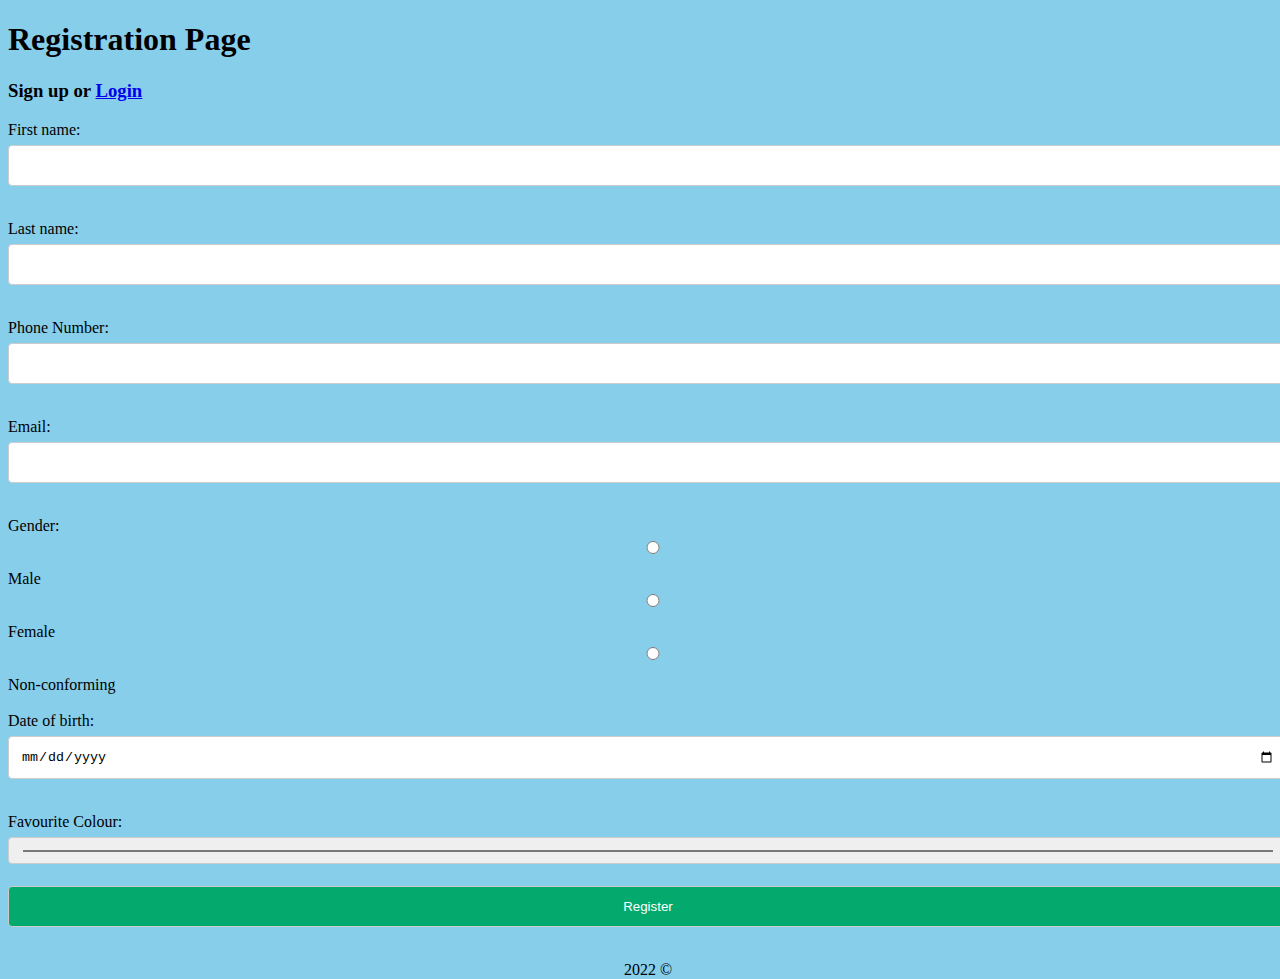
<file: Week-3-Tasks-1/index.html>
<!DOCTYPE html>
<html lang="en">
<head>
    <meta charset="UTF-8">
    <meta http-equiv="X-UA-Compatible" content="IE=edge">
    <meta name="viewport" content="width=device-width, initial-scale=1.0">
    <title>Document</title>
    <link rel="stylesheet" href="style.css">

</head>
<body>
    <header><h1>Registration Page </h1></header>
    <main>
        <h3> Sign up or <a href="login.html">Login</a> </h3>
        <form action="success.html">
            <label for="fname">First name:</label>
            <input type="text" id="fname" name="fname"> <br><br>
            <label for="lname">Last name:</label>
            <input type="text" id="lname" name="lname"> <br><br>
            <label for="tel">Phone Number:</label>
            <input type="tel" id="tel" name="tel"> <br><br>
            <label for="email">Email:</label>
            <input type="email" id="email" name="email"> <br><br>
            <label for="gender">Gender:</label><br>
            <input type="radio" id="male" name="male">
            <label for="male">Male</label>
            <input type="radio" id="female" name="female"> 
            <label for="female">Female</label>
            <input type="radio" id="none" name="none"> 
            <label for="none">Non-conforming</label><br><br>

            <label for="dob">Date of birth:</label>
            <input type="date" id="date" name="date"><br><br>
            <label for="color">Favourite Colour:</label>
            <input type="color" id="color" name="color">
            <br>
            <input type="submit" id="sign-up" value="Register"><br><br>
               </form>

    </main>
    
    <footer> <center>2022 &copy;</center></footer>
</body>
</html>
</file>
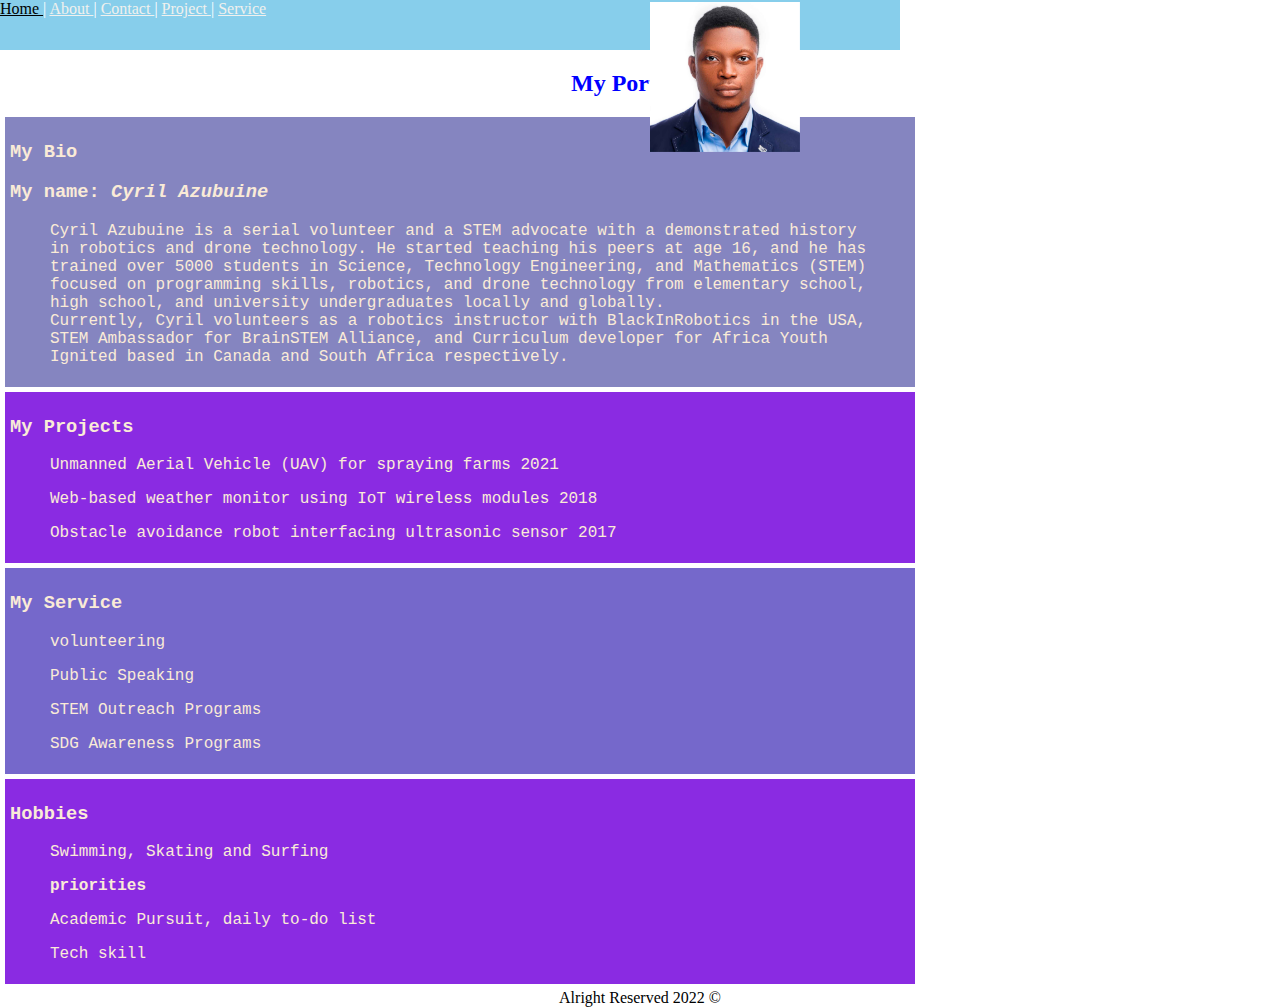
<file: Week-3-Tasks-2/index.html>
<!DOCTYPE html>
<html lang="en">
<head>
    <meta charset="UTF-8">
    <meta http-equiv="X-UA-Compatible" content="IE=edge">
    <meta name="viewport" content="width=device-width, initial-scale=1.0">
    <title>Cyril Portifolio</title>
    <link rel="stylesheet" href="style.css">
</head>
<body>
    <header>
        <div class="nav-bar">
            <a href="index.html"> Home </a> |
            <a href="#about"> About </a> |
            <a href="contact.html" target="_blank"> Contact </a> | 
            <a href="#project"> Project </a> |
            <a href="#service"> Service </a> 
        </div>
    </header>
    <main>
        <h2>My Portifolio</h2>
        <img src="Cyril.jpg" alt="Cyril-Photo">
        <div class="section-1" id="about">
        <h3>My Bio</h3>
        <h3>My name: <i>Cyril Azubuine</i></h3>
<blockquote> 
    <p> Cyril Azubuine is a serial volunteer and a STEM advocate with a demonstrated history in robotics and drone technology.
        He started teaching his peers at age 16, and he has trained over 5000 students in Science, Technology Engineering, and Mathematics (STEM) focused on programming skills, robotics, and drone technology from elementary school, high school, and university undergraduates locally and globally.
        <br>
        Currently, Cyril volunteers as a robotics instructor with BlackInRobotics in the USA, STEM Ambassador for BrainSTEM Alliance, and Curriculum developer for Africa Youth Ignited based in Canada and South Africa respectively.
        </p> 
</blockquote>
</div>
<div class="section-2" id="project">
    <h3>My Projects</h3>
    <ul>Unmanned Aerial Vehicle (UAV) for spraying farms			2021</ul>
    <ul>Web-based weather monitor using IoT wireless modules 		2018</ul>
    <ul>Obstacle avoidance robot interfacing ultrasonic sensor		2017</ul>
</div>
<div class="section-3" id="service">
    <h3>My Service</h3>
    <ul>volunteering</ul>
    <ul>Public Speaking</ul>
    <ul>STEM Outreach Programs</ul>
    <ul>SDG Awareness Programs</ul>
</div>
<div class="section-4" id="">
    <h3>Hobbies</h3>
    <ul><p>Swimming, Skating and Surfing</p> </ul>
    <ul><b>priorities</b></ul>
    <ul><p>Academic Pursuit, daily to-do list</p></ul>
    <ul><p>Tech skill</p></ul>
</div>
    </main>
    <footer> <center>Alright Reserved 2022 &copy;</center></footer>
</body>
</html>
</file>
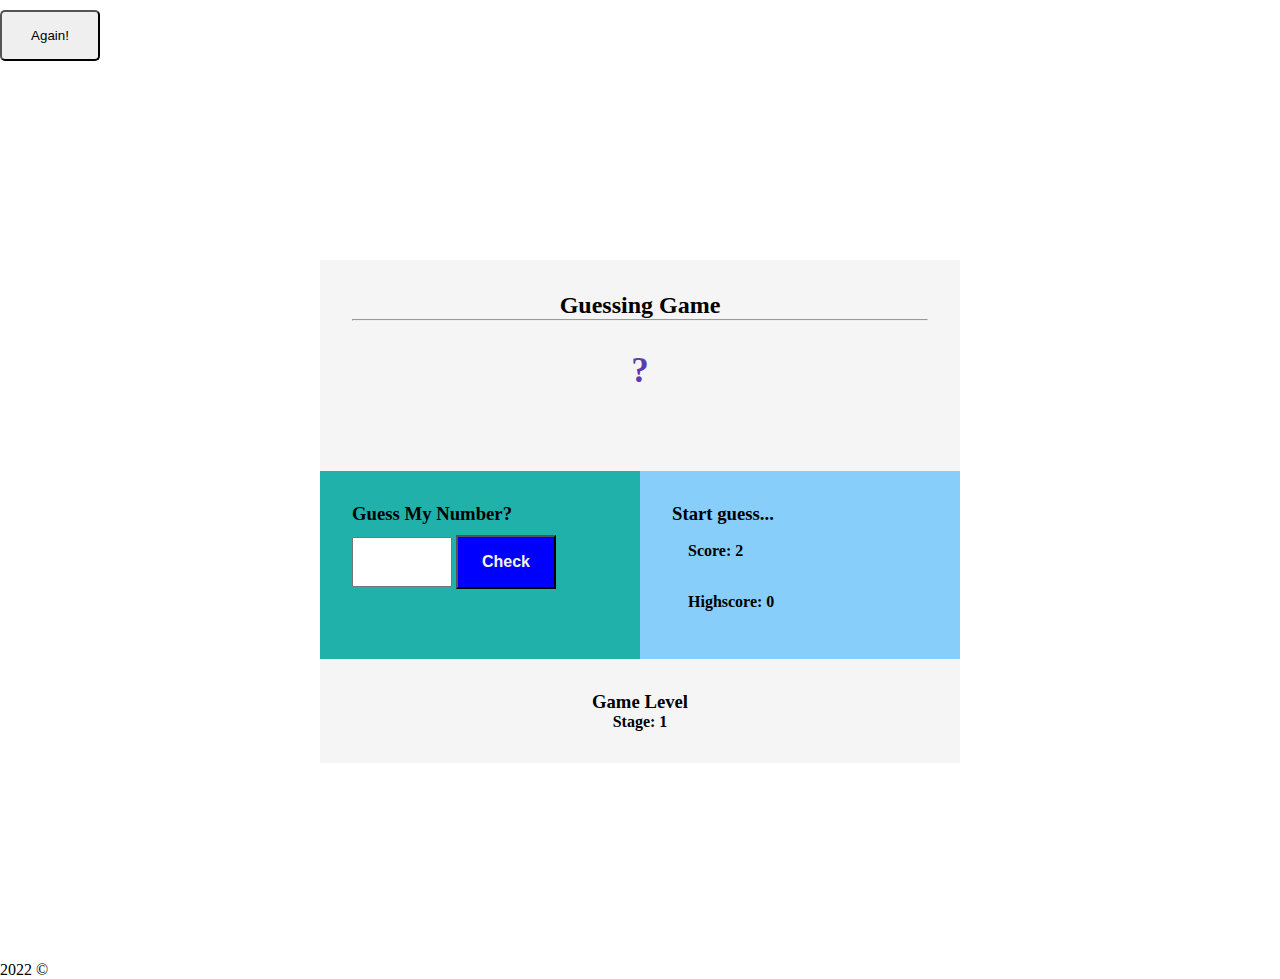
<file: Week-4-Tasks-Guessing-Game/index.html>
<!DOCTYPE html>
<html lang="en">
  <head>
    <meta charset="UTF-8" />
    <meta http-equiv="X-UA-Compatible" content="IE=edge" />
    <meta name="viewport" content="width=device-width, initial-scale=1.0" />
    <title>Guessing Game</title>
    <link rel="stylesheet" href="style.css" />
  </head>
  <body>
      <header><button class="btn-again">Again!</button></header>
      <main>
        <div class="top-content">
          <h2>Guessing Game</h2>
          <hr />
          <p class="p-top"><span class="number">?</span></p>
        </div>
        <diV class="bottom-content">
        <div class="section-1">
          <h3>Guess My Number?</h3>
          <input name="" type="text" class="guess" />
          <button id="btn-1">Check</button>
        </div>
        <div class="section-2">
            <h3 class="message">Start guess...</h3>
            <p id="score">Score: <span class="score-val">2</span></p>
            <p id="highscore">Highscore: <span class="highscore-val">0</span></p>
          </div></diV>
          <div class="stage-content">
            <h3>Game Level</h3>
            <p class="stage">Stage: <span class="stage-val">1</span></p>
          </div>
      </main>
      <footer> 2022 &copy;</footer>
      <script src="script.js"></script>
  </body>
</html>
</file>
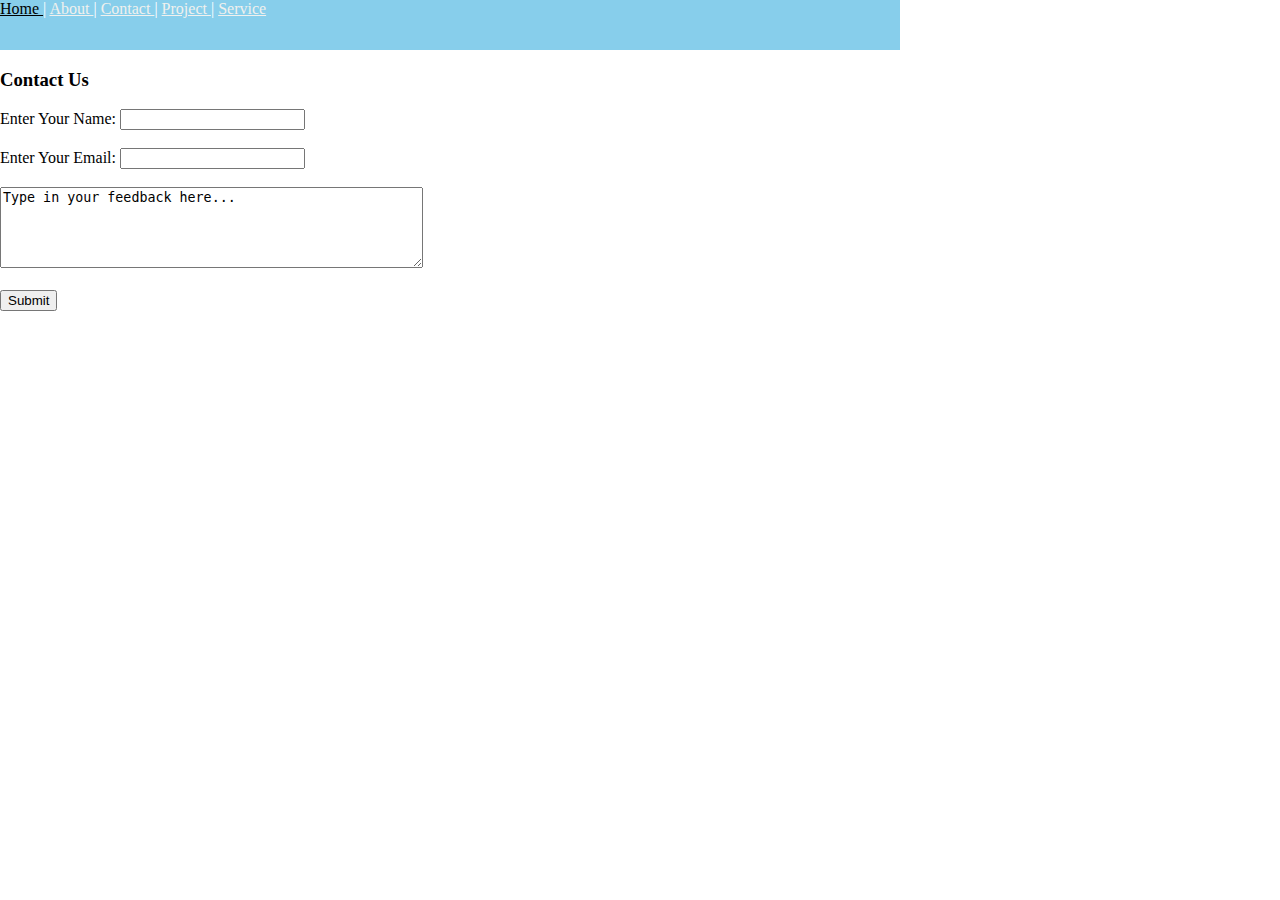
<file: Week-3-Tasks-2/contact.html>
<!DOCTYPE html>
<html lang="en">
<head>
    <meta charset="UTF-8">
    <meta http-equiv="X-UA-Compatible" content="IE=edge">
    <meta name="viewport" content="width=device-width, initial-scale=1.0">
    <title>Contact</title>
    <link rel="stylesheet" href="style.css">

</head>
<body>
    <header>
        <div class="nav-bar">
            <a href="index.html"> Home </a> |
            <a href="about.html"> About </a> |
            <a href="contact.html"> Contact </a> | 
            <a href="project.html"> Project </a> |
            <a href="project.html"> Service </a> 
        </div>
    </header>
    <h3>Contact Us</h3>
    <label for="full-name">Enter Your Name:</label>
            <input type="text" id="name" name="full-name"> <br><br>
    <label for="email">Enter Your Email:</label>
            <input type="email" id="email" name="email"> <br><br>
    <textarea rows="5" cols="50">Type in your feedback here...</textarea><br><br>

    <input type="submit" id="submit" value="Submit"> 
</body>
</html>
</file>
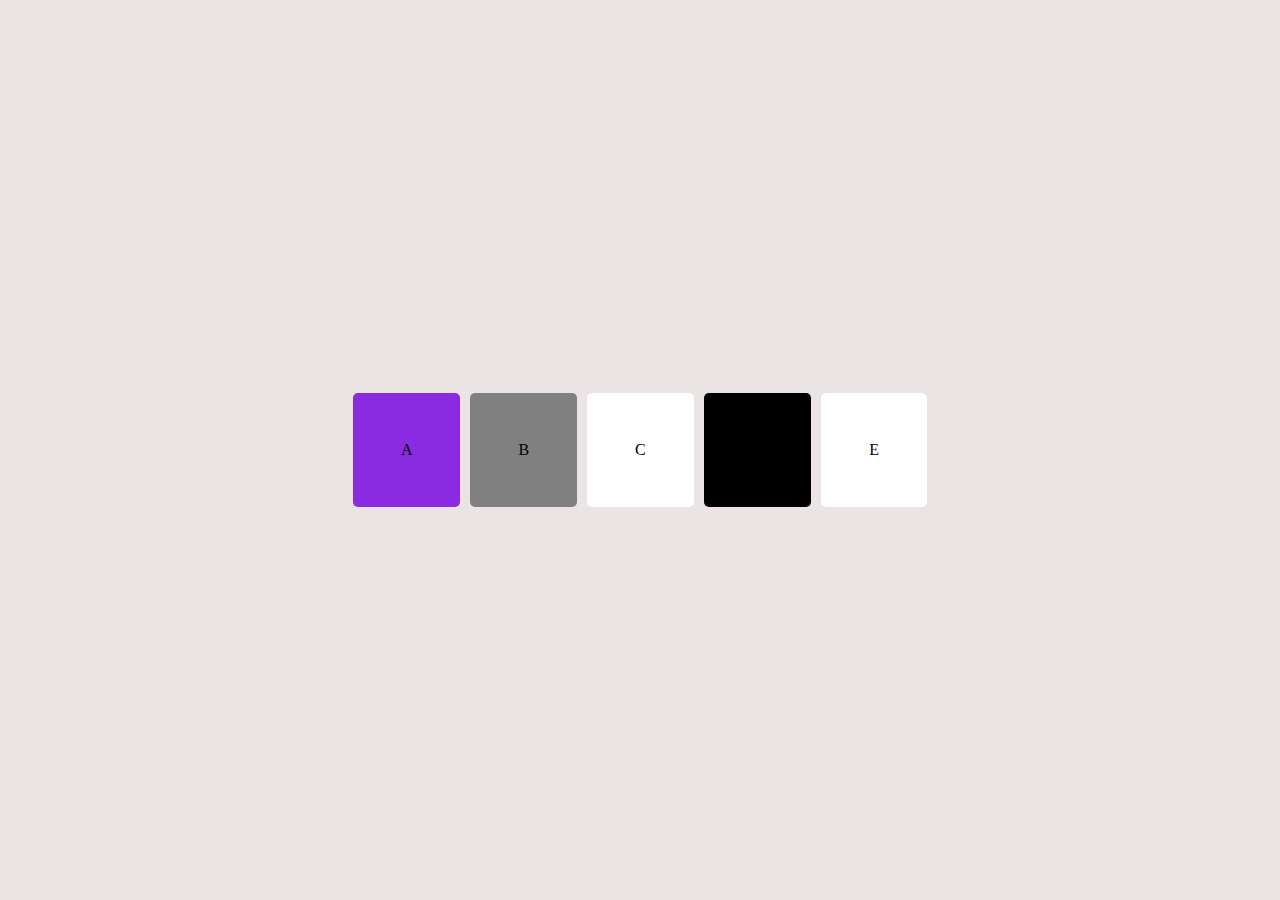
<file: Week-4-Tasks-1-CSS_Pos/grid.html>
<!DOCTYPE html>
<html lang="en">

<head>
  <meta charset="UTF-8">
  <meta http-equiv="X-UA-Compatible" content="IE=edge">
  <meta name="viewport" content="width=device-width, initial-scale=1.0">
  <title>Grid-Layout</title>
  <style>
    * {
    margin: 0;
    padding: 0;

}
body {
    background-color: rgb(235, 228, 228);
    display: flex;
    place-items: center;
    height: 100vh;
}

main {
    display: grid;
    grid-template-areas: "a b c d e";
    /* grid-template-columns: "a a b c"; */
    gap: 10px;
    margin: auto;
}
main div {
    padding: 3rem;
    text-align: center;
    border-radius: 5px;
}

.item-a {
    background-color: blueviolet;
    grid-area: a;
}
.item-b {
    background-color: grey;
    grid-area: b;
}
.item-c {
    background-color: white;
    grid-area: c;
}
.item-d {
    background-color: black;
    grid-area: d;
}
.item-e {
    background-color: white;
    grid-area: e;
}

  </style>
</head>

<body>
    <main>
        <div class="item-a">A</div>
        <div class="item-b">B</div>
        <div class="item-c">C</div>
        <div class="item-d">D</div>
        <div class="item-e">E</div>
    </main>
</body>

</html>
</file>
<file: Week-3-Tasks-1/style.css>
html, body {
  height: 100%;
  width: 100%;
  background-color: skyblue;
}



/* Style all input fields */
input {
  width: 100%;
  padding: 12px;
  border: 1px solid #ccc;
  border-radius: 4px;
  box-sizing: border-box;
  margin-top: 6px;
  margin-bottom: 16px;
}

/* Style the submit button */
input[type=submit] {
  background-color: #04AA6D;
  color: white;
}

/* Style the container for inputs */
.container {
  background-color: #f1f1f1;
  padding: 20px;
}

/* The message box is shown when the user clicks on the password field */
#message {
  display:none;
  background: #f1f1f1;
  color: #000;
  position: relative;
  padding: 20px;
  margin-top: 10px;
}

#message p {
  padding: 10px 35px;
  font-size: 18px;
}

/* Add a green text color and a checkmark when the requirements are right */
.valid {
  color: green;
}

.valid:before {
  position: relative;
  left: -35px;
  content: "&#10004;";
}

/* Add a red text color and an "x" icon when the requirements are wrong */
.invalid {
  color: red;
}

.invalid:before {
  position: relative;
  left: -35px;
  content: "&#10006;";
}
</file>
<file: Week-3-Tasks-2/style.css>
body {
    position: relative;
    align-content: center;
    align-items: center;
    margin: 0%;
}
.nav-bar {
    background-color: skyblue;
    position: sticky;
    width: 900px;
    height: 50px;
    color: white;
    top: 50px;
    left: 0px;
}
h2{
    text-align: center;
    color: blue;
}
img {
    width: 150px;
    height: 150px;
    position: absolute;
    left: 650px;
    top: 2px;
}
a {
    color: #f0f1ee;
}
a:hover{
    color: black;
}
.section-1 {
    background-color: rgb(133, 133, 192);
    color: antiquewhite;
    font-family: courier;
    margin: 5px;
    border: 0px;
    padding: 5px;
    width: 900px;
    height: auto;
}
.section-2 {
    background-color: blueviolet;
    color: antiquewhite;
    font-family: courier;
    margin: 5px;
    border: 0px;
    padding: 5px;
    width: 900px;
    height: auto;
}
.section-3 {
    background-color: rgb(117, 104, 203);
    color: antiquewhite;
    font-family: courier;
    margin: 5px;
    border: 0px;
    padding: 5px;
    width: 900px;
    height: auto;
}
.section-4 {
    background-color: blueviolet;
    color: antiquewhite;
    font-family: courier;
    margin: 5px;
    border: 0px;
    padding: 5px;
    width: 900px;
    height: auto;
}
</file>
<file: Week-4-Tasks-Guessing-Game/style.css>
*{
    margin: 0;
    padding: 0;
    box-sizing: border-box;
}

body {
    background-color: white;
}

main {
    width: 50%;
    margin: auto;
    display: flex;
    justify-content: center;
    align-items: center;
    height: 100vh;
    flex-direction: column;
}

.top-content {
    background-color: whitesmoke;
    padding: 2rem;
    width: 100%;
    text-align: center;
}

.top-content .p-top {
    color: rgb(93, 59, 175);
    font-size: 35px;
    font-weight: bold;
    padding-bottom: 3rem;
    margin-top: 30px;
}
.bottom-content {
    display: flex;
    width: 100%;
}
.bottom-content .section-1 {
    background-color: lightseagreen;
    padding: 2rem;
    width: 50%;
}
.bottom-content .section-2 {
    background-color: lightskyblue;
    padding: 2rem;
    width: 50%;
}
#btn-1 {
    background-color: blue;
    width: 100px;
    margin-top: 10px;
    padding: 1.0rem;
    font-size: 1.0rem;
    font-weight: bold;
    color: beige;
}
#btn-1:hover {
    background-color: #ccc;
    cursor: pointer;
}
.stage-content {
    background-color: whitesmoke;
    padding: 2rem;
    width: 100%;
    text-align: center;
}
.guess {
    width: 100px;
    height: 50px;
    padding: 1rem;
    font-size: medium;
    text-align: center;
}
.section-2 #score, #highscore {
    padding: 1.0rem;
    margin-top: 1.0px;
}
p {
    font-weight: bold;
}

.btn-again {
    border-radius: 5px;
    width: 100px;
    height: auto;
    margin-top: 10px;
    padding: 1.0rem;
}
</file>
